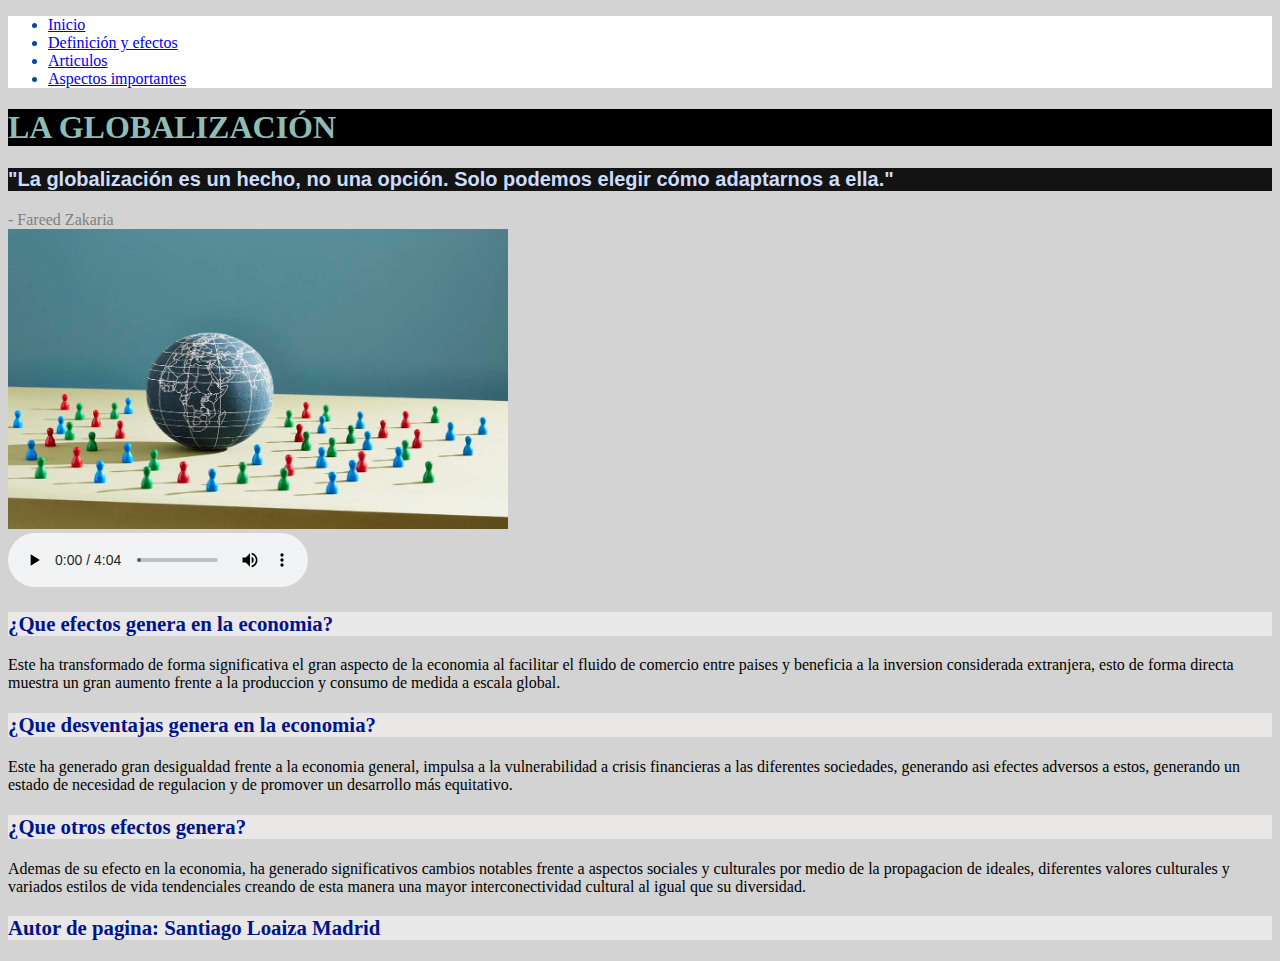
<file: Index.html>
<!DOCTYPE html>
<html lang="en">
<head>
    <meta charset="UTF-8">
    <meta name="viewport" content="width=device-width, initial-scale=1.0">
    <link rel="stylesheet" href="./CSS/estilo.css">
    <title>LA GLOBALIZACIÓN</title>
</head>
<body>
    <div>
        <nav>
            <ul>
                <li><a href="./Index.html" target="_blank">Inicio</a></li>
                <li><a href="./HTML/DefinicionYEfectos.html" target="_blank">Definición y efectos</a></li>
                <li><a href="./HTML/Articulos.html" target="_blank">Articulos</a></li>
                <li><a href="./HTML/AspectosImpoertantes.html" target="_blank">Aspectos importantes</a></li>
            </ul>
        </nav>
    </div>
    <header>
        <h1>LA GLOBALIZACIÓN</h1>
        <h3 class="fraseInicio">"La globalización es un hecho, no una opción. Solo podemos elegir cómo adaptarnos a ella."</h3>
        <footer>- Fareed Zakaria</footer>
    </header>
    <div>
        <header>
            <img src="./MULTIMEDIA/IMAGENES/globalizacion-1024x683.jpg" alt="Imagen demostrativa de la globalización" 
            height="300" width="500">
        </header>
        <audio src="./MULTIMEDIA/AUDIOS/y2mate.com - Qué es la Globalización  Videos Educativos Aula365.mp3" height="100" width="100" 
        controls="controls" preload="preload">¿Que es la globalizacion?</audio>
    </div>
    <div>
        <section>
            <h3>¿Que efectos genera en la economia?</h3>
            <p>
                Este ha transformado de forma significativa el gran aspecto de la economia al facilitar el fluido de comercio
                entre paises y beneficia a la inversion considerada extranjera, esto de forma directa muestra un gran aumento
                frente a la produccion y consumo de medida a escala global.
            </p>
            <h3>¿Que desventajas genera en la economia?</h3>
            <p>
                Este ha generado gran desigualdad frente a la economia general, impulsa a la vulnerabilidad a crisis 
                financieras a las diferentes sociedades, generando asi efectes adversos a estos, generando un estado de 
                necesidad de regulacion y de promover un desarrollo más equitativo.
            </p>
            <h3>¿Que otros efectos genera?</h3>
            <p>
                Ademas de su efecto en la economia, ha generado significativos cambios notables frente a aspectos sociales y 
                culturales por medio de la propagacion de ideales, diferentes valores culturales y variados estilos de vida 
                tendenciales creando de esta manera una mayor interconectividad cultural al igual que su diversidad.
            </p>
        </section>
    </div>
    <footer>
        <h3>Autor de pagina: Santiago Loaiza Madrid</h3>
    </footer>
</body>
</html>
</file>
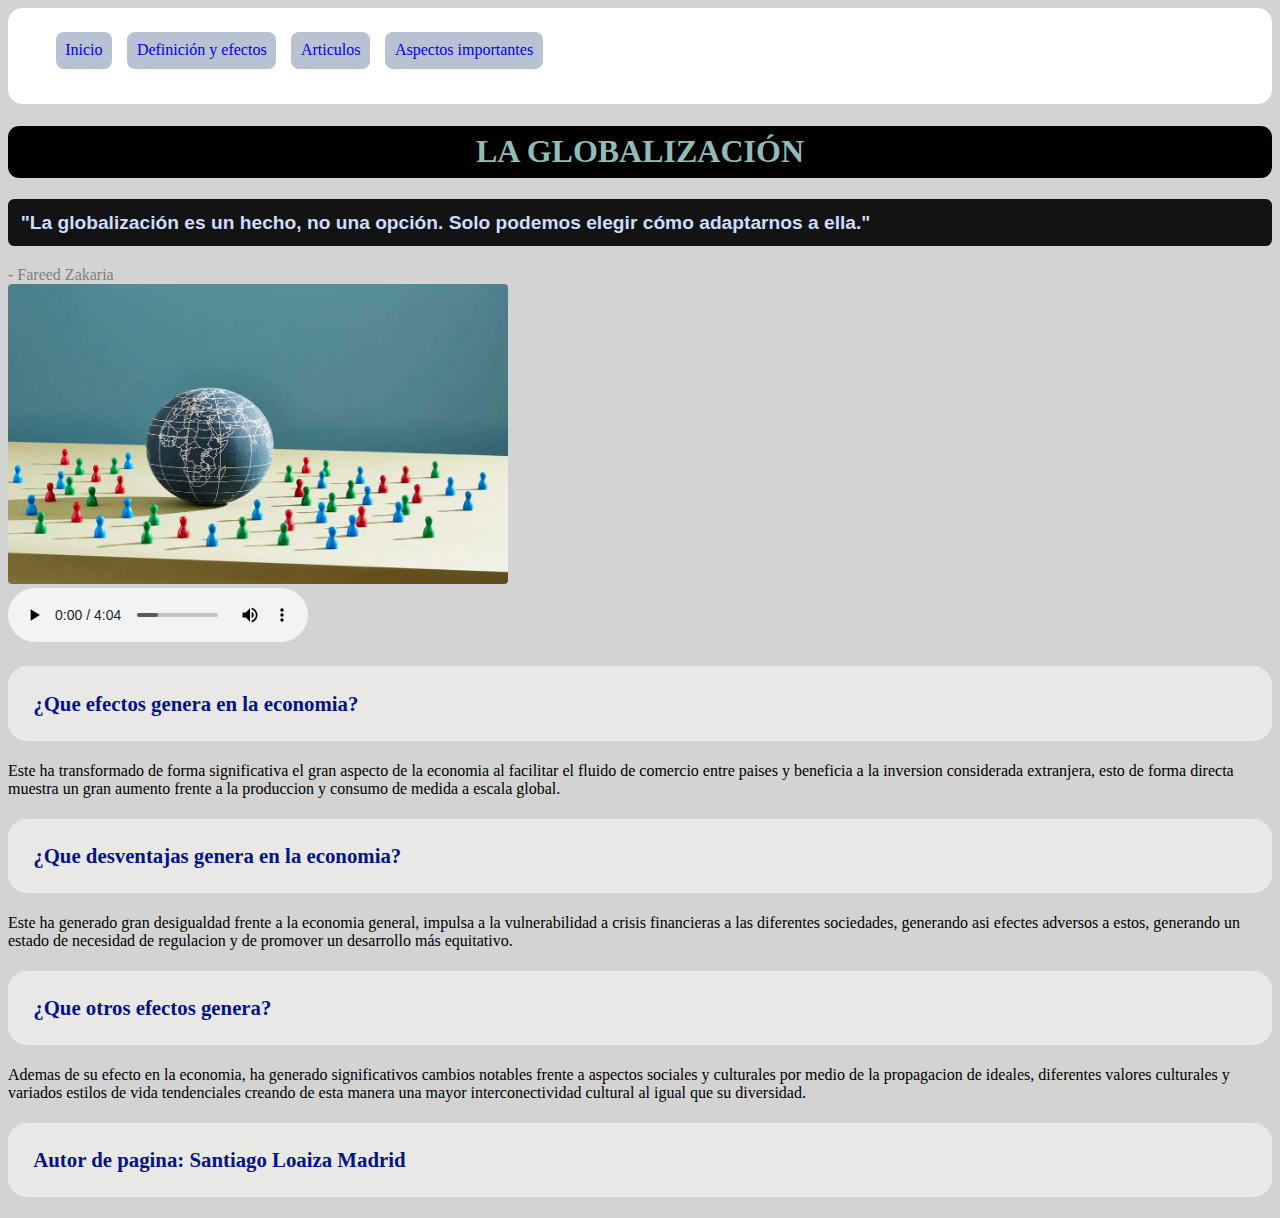
<file: index.html>
<!DOCTYPE html>
<html lang="en">
<head>
    <meta charset="UTF-8">
    <meta name="viewport" content="width=device-width, initial-scale=1.0">
    <title>LA GLOBALIZACIÓN</title>
    <style>
        nav{
    background-color: white;
    color: rgb(4, 69, 167);
    border-radius: 0.9rem;
    padding: 0.6%;
    height: 9vh;
    }
    .main-nav{
        list-style: none;
    }
    .main-nav__item{
        display: inline-block;
        padding: 0.6rem;
        border-radius: 0.5rem;
        background-color: #b8c2d2;
        margin-right: 0.7rem;
    }
    a{
        text-decoration: none;
    }
    .main-nav__item a:hover{
        color: #000205;
    }
    h1{
        font-size: 2rem;
        color: rgb(143, 188, 180);
        background: black;
        font-family: Cambria, Cochin, Georgia, Times, 'Times New Roman', serif;
        padding: 0.6%;
        text-align: center;
        border-radius: 0.7rem;
    }
    .fraseInicio{
        color: rgb(205, 221, 255);
        font-size: 1.2rem;
        font-family: Verdana, Geneva, Tahoma, sans-serif;
        background: rgba(0, 0, 0, 0.911);
        padding: 1%;
        border-radius: 0.4rem;
    }
    img{
        border-radius: 4px;
    }
    body{
        background: lightgray;
    }
    h2{
        font-size: 1.5rem;
        color: rgb(0, 134, 139);
        background: rgba(237, 239, 241, 0.69);
        font-family: Georgia, 'Times New Roman', Times, serif;
        text-align: center;
        padding: 0.5%;
        border-radius: 40px;
    }
    h3{
        font-size: 1.3rem;
        color: rgb(0, 21, 139);
        background: rgba(238, 235, 235, 0.842);
        padding: 2%;
        border-radius: 0.9em;
    }
    p{
        font-family: 'Times New Roman', Times, serif;
    }

    h4{
        color: #334053;
        background-color: rgb(224, 236, 236);
        padding: 0.5%;
        border-radius: 0.2rem;
    }

    footer{
        color: grey;
    }
    .titleAspectos{
        font-size: 2rem;
    }
    </style>
</head>
<body>
    <div>
        <nav>
            <ul class="main-nav">
                <li class="main-nav__item"><a href="./index.html" target="_self">Inicio</a></li>
                <li class="main-nav__item"><a href="./HTML/DefinicionYEfectos.html" target="_self">Definición y efectos</a></li>
                <li class="main-nav__item"><a href="./HTML/Articulos.html" target="_self">Articulos</a></li>
                <li class="main-nav__item"><a href="./HTML/AspectosImpoertantes.html" target="_self">Aspectos importantes</a></li>
            </ul>
        </nav>
    </div>
    <header>
        <h1>LA GLOBALIZACIÓN</h1>
        <h3 class="fraseInicio">"La globalización es un hecho, no una opción. Solo podemos elegir cómo adaptarnos a ella."</h3>
        <footer>- Fareed Zakaria</footer>
    </header>
    <div>
        <header>
            <img src="./MULTIMEDIA/IMAGENES/globalizacion-1024x683.jpg" alt="Imagen demostrativa de la globalización" 
            height="300" width="500">
        </header>
        <audio src="./MULTIMEDIA/AUDIOS/y2mate.com - Qué es la Globalización  Videos Educativos Aula365.mp3" height="100" width="100" 
        controls="controls" preload="preload">¿Que es la globalizacion?</audio>
    </div>
    <div>
        <section>
            <h3>¿Que efectos genera en la economia?</h3>
            <p>
                Este ha transformado de forma significativa el gran aspecto de la economia al facilitar el fluido de comercio
                entre paises y beneficia a la inversion considerada extranjera, esto de forma directa muestra un gran aumento
                frente a la produccion y consumo de medida a escala global.
            </p>
            <h3>¿Que desventajas genera en la economia?</h3>
            <p>
                Este ha generado gran desigualdad frente a la economia general, impulsa a la vulnerabilidad a crisis 
                financieras a las diferentes sociedades, generando asi efectes adversos a estos, generando un estado de 
                necesidad de regulacion y de promover un desarrollo más equitativo.
            </p>
            <h3>¿Que otros efectos genera?</h3>
            <p>
                Ademas de su efecto en la economia, ha generado significativos cambios notables frente a aspectos sociales y 
                culturales por medio de la propagacion de ideales, diferentes valores culturales y variados estilos de vida 
                tendenciales creando de esta manera una mayor interconectividad cultural al igual que su diversidad.
            </p>
        </section>
    </div>
    <footer>
        <h3>Autor de pagina: Santiago Loaiza Madrid</h3>
    </footer>
</body>
</html>
</file>
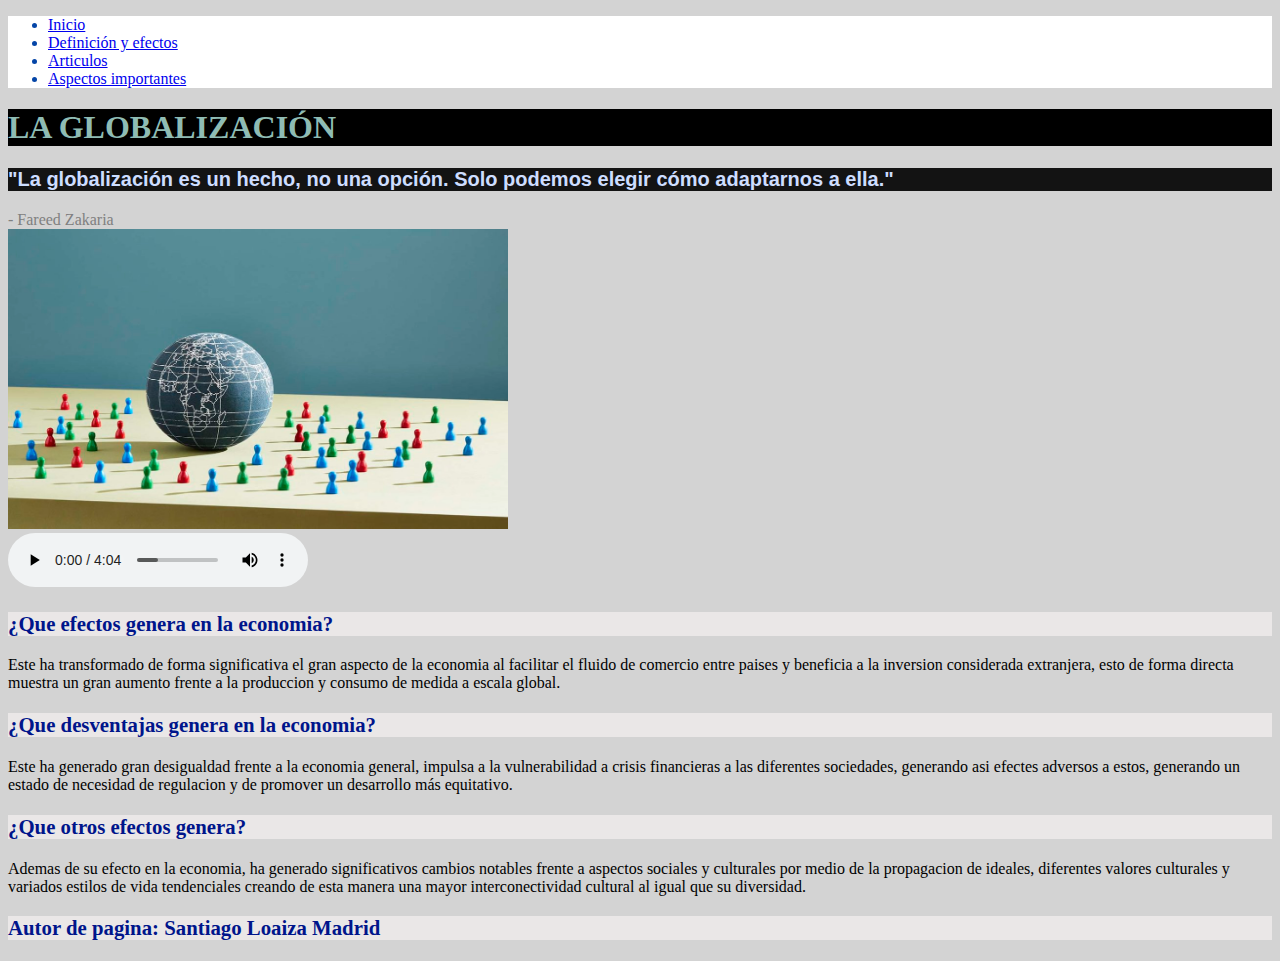
<file: HTML/Index.html>
<!--Santiago Loaiza Madrid GRUPO: INTRODUCCION A LA PROGRAMACION MARTES 7:30-->
<!DOCTYPE html>
<html lang="en">
<head>
    <meta charset="UTF-8">
    <meta name="viewport" content="width=device-width, initial-scale=1.0">
    <link rel="stylesheet" href="..//CSS/estilo.css">
    <title>LA GLOBALIZACIÓN</title>
</head>
<body>
    <div>
        <nav>
            <ul>
                <li><a href="/HTML/Index.html" target="_blank">Inicio</a></li>
                <li><a href="/HTML/DefinicionYEfectos.html" target="_blank">Definición y efectos</a></li>
                <li><a href="/HTML/Articulos.html" target="_blank">Articulos</a></li>
                <li><a href="/HTML/AspectosImpoertantes.html" target="_blank">Aspectos importantes</a></li>
            </ul>
        </nav>
    </div>
    <header>
        <h1>LA GLOBALIZACIÓN</h1>
        <h3 class="fraseInicio">"La globalización es un hecho, no una opción. Solo podemos elegir cómo adaptarnos a ella."</h3>
        <footer>- Fareed Zakaria</footer>
    </header>
    <div>
        <header>
            <img src="..//MULTIMEDIA/IMAGENES/globalizacion-1024x683.jpg" alt="Imagen demostrativa de la globalización" 
            height="300" width="500">
        </header>
        <audio src="..//MULTIMEDIA/AUDIOS/y2mate.com - Qué es la Globalización  Videos Educativos Aula365.mp3" height="100" width="100" 
        controls="controls" preload="preload">¿Que es la globalizacion?</audio>
    </div>
    <div>
        <section>
            <h3>¿Que efectos genera en la economia?</h3>
            <p>
                Este ha transformado de forma significativa el gran aspecto de la economia al facilitar el fluido de comercio
                entre paises y beneficia a la inversion considerada extranjera, esto de forma directa muestra un gran aumento
                frente a la produccion y consumo de medida a escala global.
            </p>
            <h3>¿Que desventajas genera en la economia?</h3>
            <p>
                Este ha generado gran desigualdad frente a la economia general, impulsa a la vulnerabilidad a crisis 
                financieras a las diferentes sociedades, generando asi efectes adversos a estos, generando un estado de 
                necesidad de regulacion y de promover un desarrollo más equitativo.
            </p>
            <h3>¿Que otros efectos genera?</h3>
            <p>
                Ademas de su efecto en la economia, ha generado significativos cambios notables frente a aspectos sociales y 
                culturales por medio de la propagacion de ideales, diferentes valores culturales y variados estilos de vida 
                tendenciales creando de esta manera una mayor interconectividad cultural al igual que su diversidad.
            </p>
        </section>
    </div>
    <footer>
        <h3>Autor de pagina: Santiago Loaiza Madrid</h3>
    </footer>
</body>
</html>
</file>
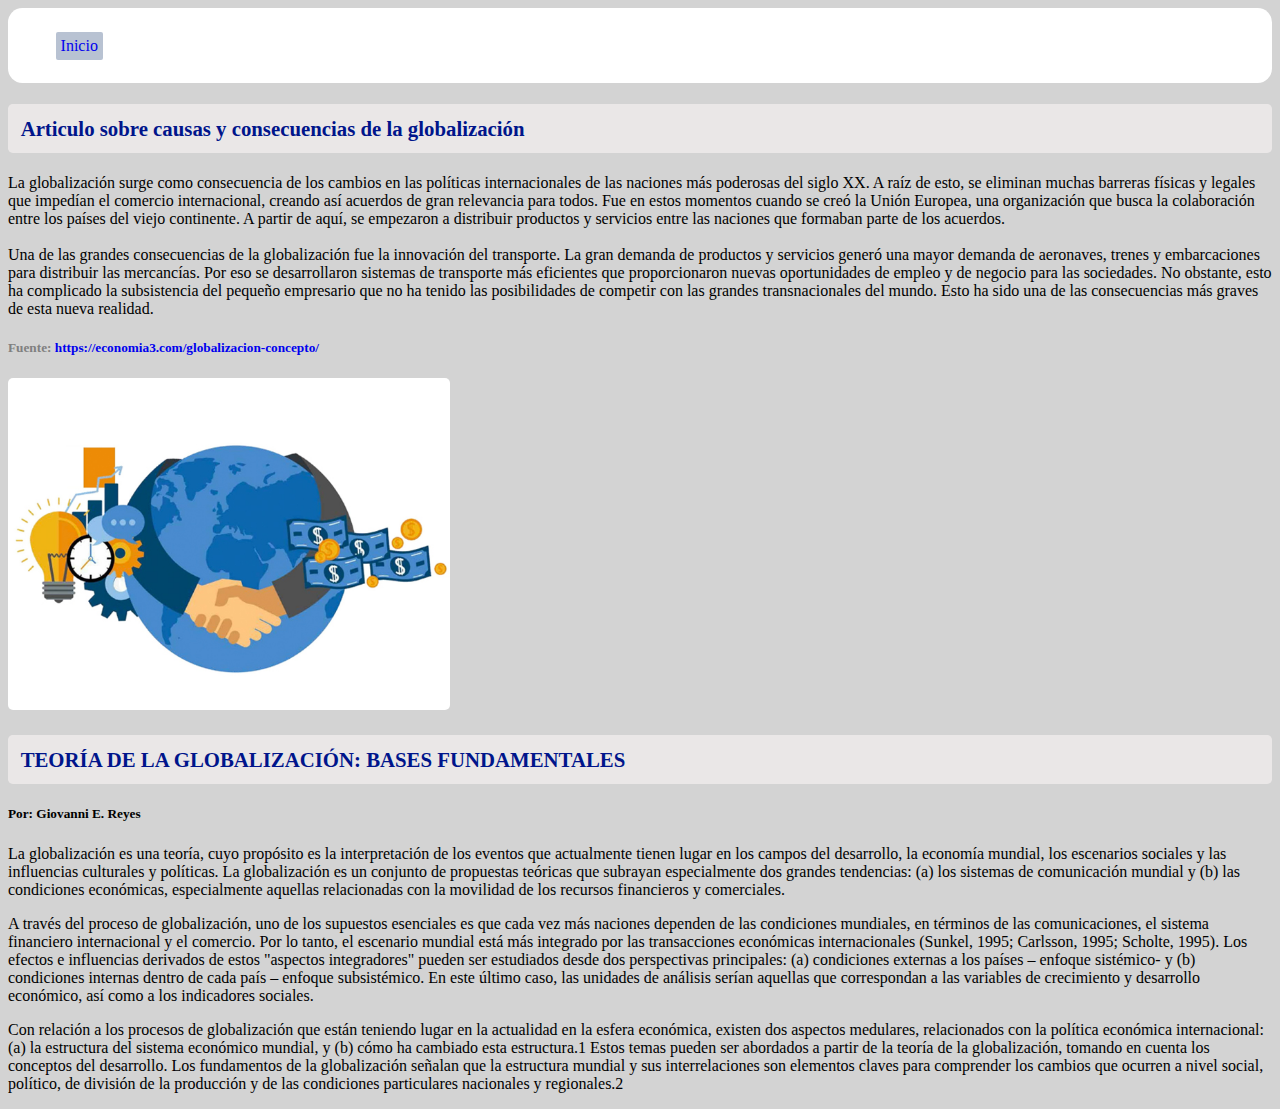
<file: HTML/Articulos.html>
<!DOCTYPE html>
<html lang="en">
<head>
    <meta charset="UTF-8">
    <meta name="viewport" content="width=device-width, initial-scale=1.0">
    <title>Articulos</title>
    <style>
        a{
        text-decoration: none;
    }
    img{
        border-radius: 5px;
    }
        nav{
    background-color: white;
    color: rgb(4, 69, 167);
    border-radius: 0.9rem;
    padding: 0.6%;
    }
    .main-nav{
        list-style: none;
    }
    .main-nav__item{
        display: inline-block;
        padding: 5px;
        border-radius: 2px;
        background-color: #b8c2d2;
        margin-right: 0.7rem;
    }
    .main-nav__item a:hover{
        color: #000205;
    }
    h1{
        font-size: 2rem;
        color: rgb(143, 188, 180);
        background: black;
        font-family: Cambria, Cochin, Georgia, Times, 'Times New Roman', serif;
        padding: 0.4%;
        text-align: center;
        border-radius: 0.7rem;
    }
    .fraseInicio{
        color: rgb(205, 221, 255);
        font-size: 20px;
        font-family: Verdana, Geneva, Tahoma, sans-serif;
        background: rgba(0, 0, 0, 0.911);
        padding: 1%;
        border-radius: 0.4rem;
    }
    body{
        background: lightgray;
    }
    h2{
        font-size: 1.5rem;
        color: rgb(0, 134, 139);
        background: rgba(237, 239, 241, 0.69);
        font-family: Georgia, 'Times New Roman', Times, serif;
        text-align: center;
        padding: 0.5%;
        border-radius: 0.5rem;
    }
    h3{
        font-size: 1.3rem;
        color: rgb(0, 21, 139);
        background: rgba(238, 235, 235, 0.842);
        padding: 1%;
        border-radius: 0.3rem;
    }
    p{
        font-family: 'Times New Roman', Times, serif;
    }

    h4{
        color: #334053;
        background-color: rgb(224, 236, 236);
        padding: 0.5%;
        border-radius: 0.2rem;
    }

    footer{
        color: grey;
    }
    .titleAspectos{
        font-size: 2rem;
    }
    </style>
</head>
<body>
    <div>
        <nav>
            <ul>
                <li class="main-nav__item"><a href="../index.html" target="_self">Inicio</a></li>
            </ul>
        </nav>
    </div>
    <section><header>
            <h3>Articulo sobre causas y consecuencias de la globalización</h3>
    </header>    
    <article>   <p> La globalización surge como consecuencia de los cambios en las políticas internacionales de las naciones más 
        poderosas del siglo XX. A raíz de esto, se eliminan muchas barreras físicas y legales que impedían el comercio 
        internacional, creando así acuerdos de gran relevancia para todos. Fue en estos momentos cuando se creó la Unión 
        Europea, una organización que busca la colaboración entre los países del viejo continente. A partir de aquí, se 
        empezaron a distribuir productos y servicios entre las naciones que formaban parte de los acuerdos. <br><br>
        Una de las grandes consecuencias de la globalización fue la innovación del transporte. La gran demanda de 
        productos y servicios generó una mayor demanda de aeronaves, trenes y embarcaciones para distribuir las 
        mercancías. Por eso se desarrollaron sistemas de transporte más eficientes que proporcionaron nuevas 
        oportunidades de empleo y de negocio para las sociedades. No obstante, esto ha complicado la subsistencia 
        del pequeño empresario que no ha tenido las posibilidades de competir con las grandes transnacionales del 
        mundo.  Esto ha sido una de las consecuencias más graves de esta nueva realidad.</p></section>
    
        <footer><h5>Fuente: <a href="https://economia3.com/globalizacion-concepto/">https://economia3.com/globalizacion-concepto/</a> </h5></footer>
    </article>
    <div>
        <img src="../MULTIMEDIA/IMAGENES/globalizacion.jpg" alt="Imagen globalizacion" height="20%" width="35%">
    </div>
    <section>
        <article>
            <h3>TEORÍA DE LA GLOBALIZACIÓN: BASES FUNDAMENTALES</h3>
            <h5>Por: Giovanni E. Reyes</h5>
            <p>La globalización es una teoría, cuyo propósito es la interpretación de los
                eventos que actualmente tienen lugar en los campos del desarrollo, la economía
                mundial, los escenarios sociales y las influencias culturales y políticas. La
                globalización es un conjunto de propuestas teóricas que subrayan especialmente
                dos grandes tendencias: (a) los sistemas de comunicación mundial y (b) las
                condiciones económicas, especialmente aquellas relacionadas con la movilidad
                de los recursos financieros y comerciales. 
            </p>
            <p>A través del proceso de globalización, uno de los supuestos esenciales es
                que cada vez más naciones dependen de las condiciones mundiales, en términos
                de las comunicaciones, el sistema financiero internacional y el comercio. Por lo
                tanto, el escenario mundial está más integrado por las transacciones económicas
                internacionales (Sunkel, 1995; Carlsson, 1995; Scholte, 1995). Los efectos e
                influencias derivados de estos "aspectos integradores" pueden ser estudiados
                desde dos perspectivas principales: (a) condiciones externas a los países –
                enfoque sistémico- y (b) condiciones internas dentro de cada país – enfoque
                subsistémico. En este último caso, las unidades de análisis serían aquellas que
                correspondan a las variables de crecimiento y desarrollo económico, así como
                a los indicadores sociales. 
            </p>
            <p>Con relación a los procesos de globalización que están teniendo lugar en la
                actualidad en la esfera económica, existen dos aspectos medulares, relacionados
                con la política económica internacional: (a) la estructura del sistema económico
                mundial, y (b) cómo ha cambiado esta estructura.1
                 Estos temas pueden ser
                abordados a partir de la teoría de la globalización, tomando en cuenta los
                conceptos del desarrollo. Los fundamentos de la globalización señalan que la
                estructura mundial y sus interrelaciones son elementos claves para comprender
                los cambios que ocurren a nivel social, político, de división de la producción y
                de las condiciones particulares nacionales y regionales.2
            </p>
        </article>
    </section>
</body>
</html>
</file>
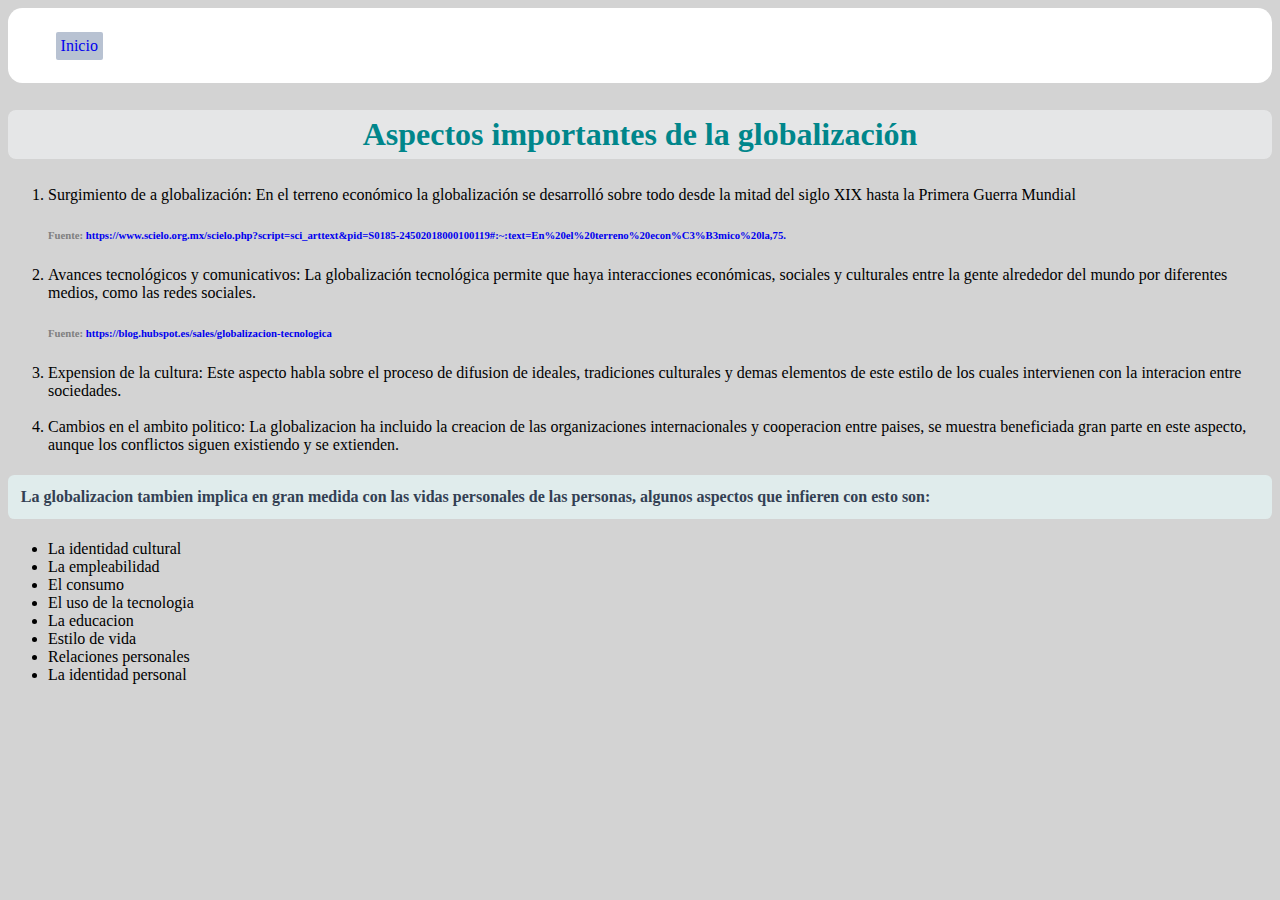
<file: HTML/AspectosImpoertantes.html>
<!DOCTYPE html>
<html lang="en">
<head>
    <meta charset="UTF-8">
    <meta name="viewport" content="width=device-width, initial-scale=1.0">
    <title>Aspectos importantes</title>
    <style>
        a{
        text-decoration: none;
    }
        nav{
    background-color: white;
    color: rgb(4, 69, 167);
    border-radius: 0.9rem;
    padding: 0.6%;
    }
    .main-nav{
        list-style: none;
    }
    .main-nav__item{
        display: inline-block;
        padding: 5px;
        border-radius: 2px;
        background-color: #b8c2d2;
        margin-right: 0.7rem;
    }
    .main-nav__item a:hover{
        color: #000205;
    }
    h1{
        font-size: 2rem;
        color: rgb(143, 188, 180);
        background: black;
        font-family: Cambria, Cochin, Georgia, Times, 'Times New Roman', serif;
        padding: 0.4%;
        text-align: center;
        border-radius: 0.7rem;
    }
    .fraseInicio{
        color: rgb(205, 221, 255);
        font-size: 20px;
        font-family: Verdana, Geneva, Tahoma, sans-serif;
        background: rgba(0, 0, 0, 0.911);
        padding: 1%;
        border-radius: 0.4rem;
    }
    body{
        background: lightgray;
    }
    h2{
        font-size: 1.5rem;
        color: rgb(0, 134, 139);
        background: rgba(237, 239, 241, 0.69);
        font-family: Georgia, 'Times New Roman', Times, serif;
        text-align: center;
        padding: 0.5%;
        border-radius: 0.5rem;
    }
    h3{
        font-size: 1.3rem;
        color: rgb(0, 21, 139);
        background: rgba(238, 235, 235, 0.842);
        padding: 1%;
        border-radius: 0.3rem;
    }
    p{
        font-family: 'Times New Roman', Times, serif;
    }

    h4{
        color: #334053;
        background-color: rgb(224, 236, 236);
        padding: 0.8rem;
        border-radius: 0.4rem;
    }

    footer{
        color: grey;
    }
    .titleAspectos{
        font-size: 2rem;
    }
    </style>
</head>
<body>
    <div>
        <nav>
            <ul>
                <li class="main-nav__item"><a href="../index.html" target="_self">Inicio</a></li>
            </ul>
        </nav>
    </div>
    <section>
        <header></header><h2 class="titleAspectos">Aspectos importantes de la globalización</h2></header>
        <ol>
            <li>Surgimiento de a globalización: En el terreno económico la globalización se desarrolló sobre todo desde 
                la mitad del siglo XIX hasta la Primera Guerra Mundial </li><footer><h6>Fuente: <a href="https://www.scielo.org.mx/scielo.php?script=sci_arttext&pid=S0185-24502018000100119#:~:text=En%20el%20terreno%20econ%C3%B3mico%20la,75.">
                https://www.scielo.org.mx/scielo.php?script=sci_arttext&pid=S0185-24502018000100119#:~:text=En%20el%20terreno%20econ%C3%B3mico%20la,75.</a> </h6></footer>
            <li>Avances tecnológicos y comunicativos: La globalización tecnológica permite que haya interacciones económicas, 
                sociales y culturales entre la gente alrededor del mundo por diferentes medios, como las redes sociales.</li>
                <footer><h6>Fuente: <a href="https://blog.hubspot.es/sales/globalizacion-tecnologica">https://blog.hubspot.es/sales/globalizacion-tecnologica</a> </h6></footer>
            <li>Expension de la cultura: Este aspecto habla sobre el proceso de difusion de ideales, tradiciones culturales y demas
                elementos de este estilo de los cuales intervienen con la interacion entre sociedades.</li><br>
            <li>Cambios en el ambito politico: La globalizacion ha incluido la creacion de las organizaciones internacionales y 
                cooperacion entre paises, se muestra beneficiada gran parte en este aspecto, aunque los conflictos siguen existiendo
                y se extienden.</li>
        </ol>
    </section>
    <section>
        <h4>La globalizacion tambien implica en gran medida con las vidas personales de las personas, algunos aspectos que infieren 
            con esto son:</h4>
            <ul>
                <li>La identidad cultural</li>
                <li>La empleabilidad</li>
                <li>El consumo</li>
                <li>El uso de la tecnologia</li>
                <li>La educacion</li>
                <li>Estilo de vida</li>
                <li>Relaciones personales</li>
                <li>La identidad personal</li>
            </ul>
</body>
</html>
</file>
<file: CSS/estilo.css>
nav{
    background-color: white;
    color: rgb(4, 69, 167);
}
h1{
    font-size: 2rem;
    color: rgb(143, 188, 180);
    background: black;
    font-family: Cambria, Cochin, Georgia, Times, 'Times New Roman', serif;
}
.fraseInicio{
    color: rgb(205, 221, 255);
    font-size: 20px;
    font-family: Verdana, Geneva, Tahoma, sans-serif;
    background: rgba(0, 0, 0, 0.911);
}
body{
    background: lightgray;
}
h2{
    font-size: 1.5rem;
    color: rgb(0, 134, 139);
    background: rgba(211, 205, 205, 0.603);
    font-family: Georgia, 'Times New Roman', Times, serif;
}
h3{
    font-size: 1.3rem;
    color: rgb(0, 21, 139);
    background: rgba(238, 235, 235, 0.842);
}
p{
    font-family: 'Times New Roman', Times, serif;
}

h4{
    color: #334053;
    background-color: rgb(224, 236, 236);
}

footer{
    color: grey;
}
.titleAspectos{
    font-size: 2rem;
}
</file>
